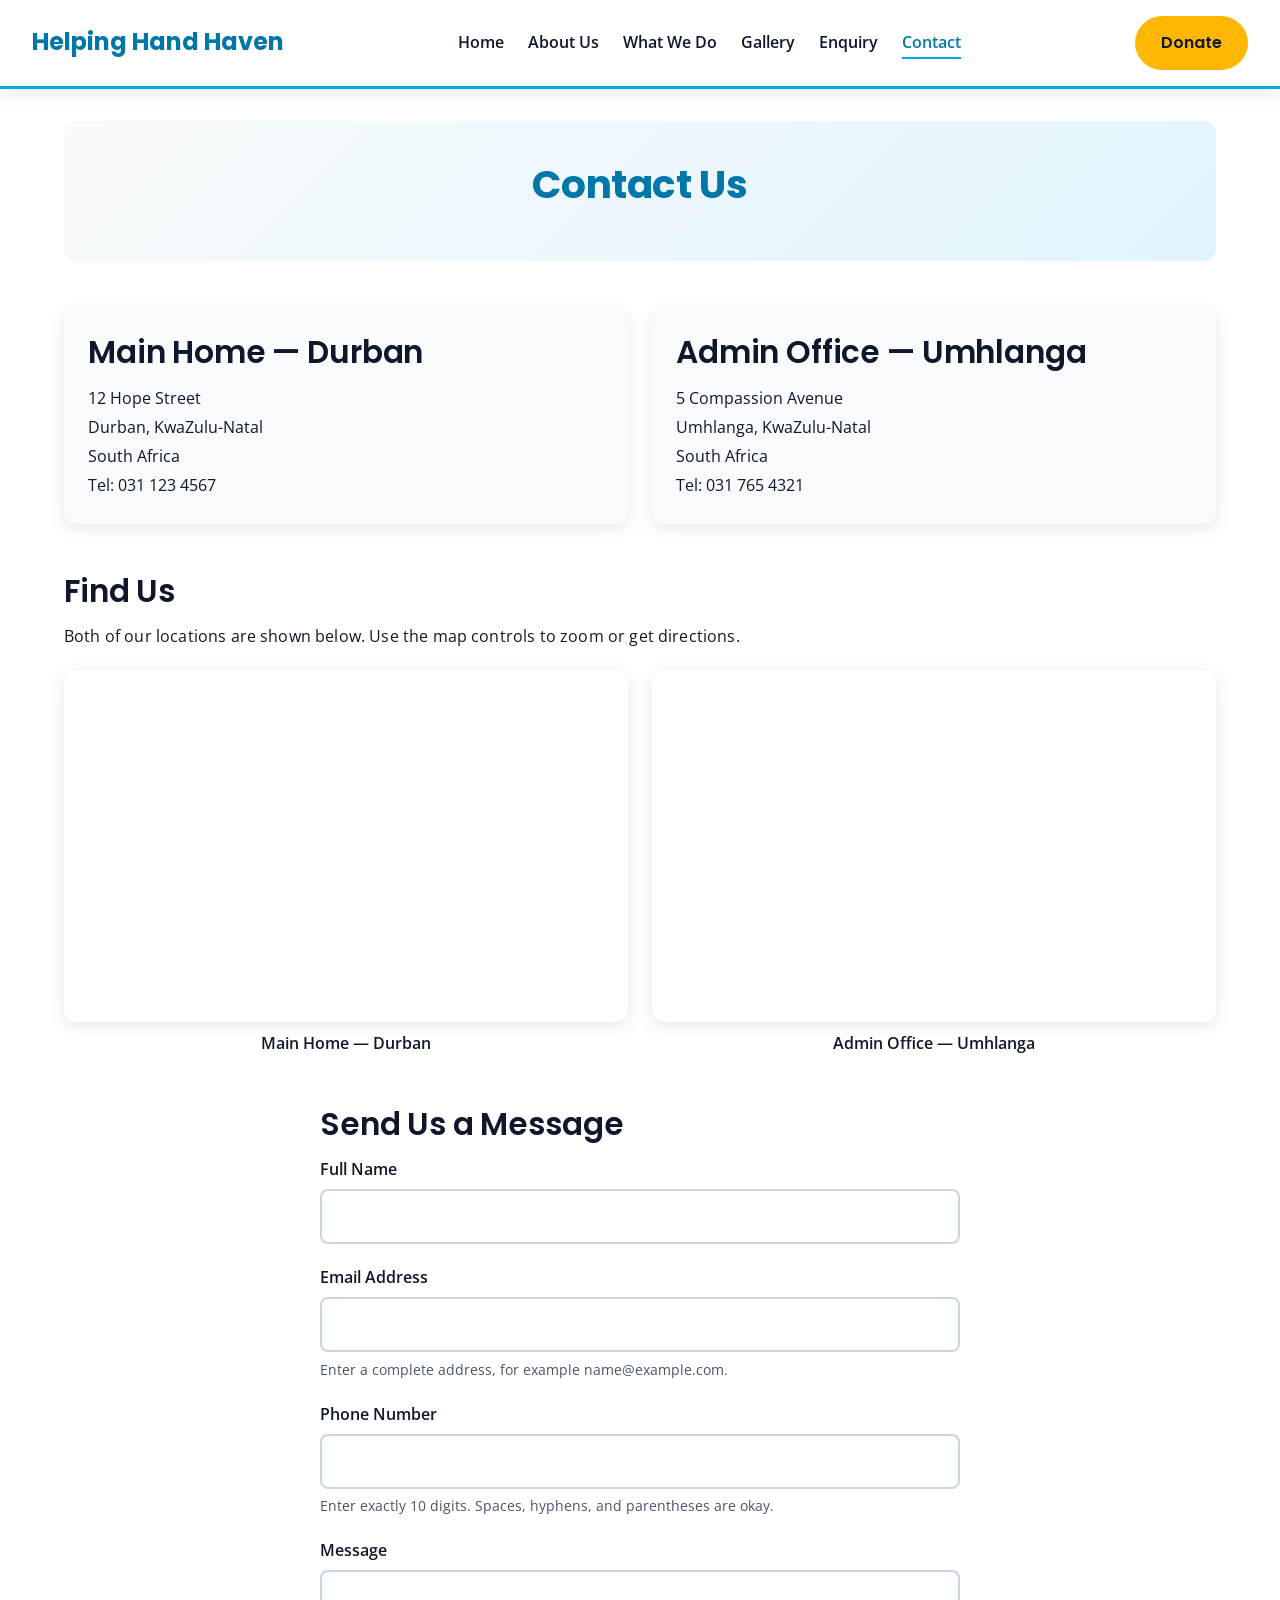
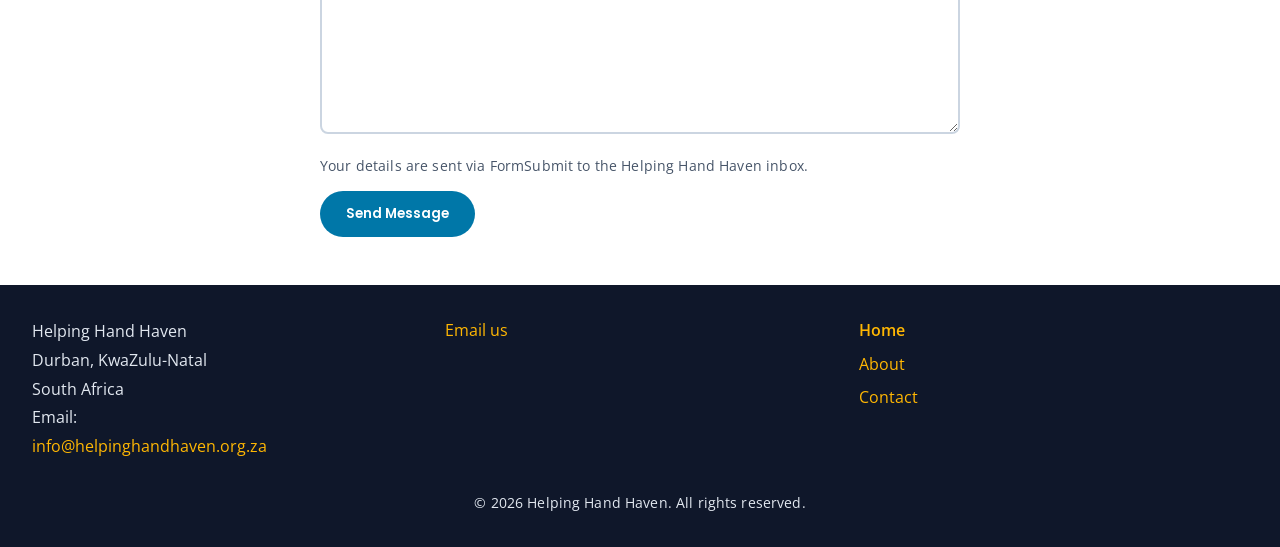
<file: contact.html>
<!DOCTYPE html>
<html lang="en">
<head>
    <meta charset="UTF-8">
    <meta name="viewport" content="width=device-width, initial-scale=1.0">
    <meta name="referrer" content="strict-origin-when-cross-origin">
    <title>Contact Helping Hand Haven | Durban and Umhlanga</title>
    <meta name="description" content="Contact Helping Hand Haven in Durban or Umhlanga, KwaZulu-Natal. Send a message or find directions to our locations.">
    <meta name="keywords" content="contact Helping Hand Haven, children's home Durban, Umhlanga, directions, KwaZulu-Natal">
    <link rel="preconnect" href="https://fonts.googleapis.com">
    <link rel="preconnect" href="https://fonts.gstatic.com" crossorigin>
    <link href="https://fonts.googleapis.com/css2?family=Open+Sans:wght@400;600;700&amp;family=Poppins:wght@400;600;700&amp;display=swap" rel="stylesheet">
    <link rel="stylesheet" href="css/styles.css">
    <script src="js/script.js" defer></script>
</head>
<body>

    <!-- ===== Header and Navigation ===== -->
    <header>
        <div class="logo">
            <a href="index.html">Helping Hand Haven</a>
        </div>
        <input class="nav-toggle" type="checkbox" id="nav-toggle" aria-controls="primary-navigation">
        <label class="nav-toggle-label" for="nav-toggle">
            <span aria-hidden="true"></span>
            <span class="visually-hidden">Toggle navigation menu</span>
        </label>
        <nav id="primary-navigation" aria-label="Primary navigation">
            <ul class="nav-links">
                <li><a href="index.html">Home</a></li>
                <li><a href="about.html">About Us</a></li>
                <li><a href="what-we-do.html">What We Do</a></li>
                <li><a href="gallery.html">Gallery</a></li>
                <li><a href="enquiry.html">Enquiry</a></li>
                <li><a href="contact.html" aria-current="page">Contact</a></li>
            </ul>
        </nav>
        <a href="enquiry.html" class="btn btn-donate">Donate</a>
    </header>

    <!-- ===== Main Content ===== -->
    <main>

        <section class="page-title">
            <h1>Contact Us</h1>
        </section>

        <!-- locations -->
        <section class="locations">
            <div class="location">
                <h2>Main Home &mdash; Durban</h2>
                <address>
                    12 Hope Street<br>
                    Durban, KwaZulu-Natal<br>
                    South Africa<br>
                    Tel: 031 123 4567
                </address>
            </div>
            <div class="location">
                <h2>Admin Office &mdash; Umhlanga</h2>
                <address>
                    5 Compassion Avenue<br>
                    Umhlanga, KwaZulu-Natal<br>
                    South Africa<br>
                    Tel: 031 765 4321
                </address>
            </div>
        </section>

        <!-- Map -->
        <section class="map-section">
            <h2>Find Us</h2>
            <p>Both of our locations are shown below. Use the map controls to zoom or get directions.</p>
            <div class="map-grid">
                <figure class="map-frame">
                    <iframe
                        title="Map showing the Main Home at 12 Hope Street, Durban"
                        src="https://www.google.com/maps?q=12+Hope+Street,+Durban,+KwaZulu-Natal,+South+Africa&amp;output=embed"
                        loading="lazy"
                        referrerpolicy="no-referrer-when-downgrade"
                        allowfullscreen></iframe>
                    <figcaption>Main Home &mdash; Durban</figcaption>
                </figure>
                <figure class="map-frame">
                    <iframe
                        title="Map showing the Admin Office at 5 Compassion Avenue, Umhlanga"
                        src="https://www.google.com/maps?q=5+Compassion+Avenue,+Umhlanga,+KwaZulu-Natal,+South+Africa&amp;output=embed"
                        loading="lazy"
                        referrerpolicy="no-referrer-when-downgrade"
                        allowfullscreen></iframe>
                    <figcaption>Admin Office &mdash; Umhlanga</figcaption>
                </figure>
            </div>
        </section>

        <!-- Contact form -->
        <section class="contact-form">
            <h2>Send Us a Message</h2>
            <form action="https://formsubmit.co/info@helpinghandhaven.org.za" method="post" data-email-form data-ajax-action="https://formsubmit.co/ajax/info@helpinghandhaven.org.za">
                <input type="hidden" name="_subject" value="New Helping Hand Haven contact message">
                <input type="hidden" name="_url" value="https://helpinghandhaven.org.za/contact.html">
                <input type="hidden" name="_template" value="table">
                <div class="honeypot" aria-hidden="true">
                    <label for="website">Leave this field blank</label>
                    <input type="text" id="website" name="_honey" tabindex="-1" autocomplete="off">
                </div>
                <div class="form-group">
                    <label for="full-name">Full Name</label>
                    <input type="text" id="full-name" name="full-name" minlength="2" maxlength="80" autocomplete="name" required>
                </div>
                <div class="form-group">
                    <label for="email">Email Address</label>
                    <input type="email" id="email" name="email" maxlength="254" autocomplete="email" aria-describedby="email-help" required>
                    <small id="email-help">Enter a complete address, for example name@example.com.</small>
                </div>
                <div class="form-group">
                    <label for="phone">Phone Number</label>
                    <input type="tel" id="phone" name="phone" inputmode="tel" maxlength="30" autocomplete="tel" aria-describedby="phone-help" required>
                    <small id="phone-help">Enter exactly 10 digits. Spaces, hyphens, and parentheses are okay.</small>
                </div>
                <div class="form-group">
                    <label for="message">Message</label>
                    <textarea id="message" name="message" rows="5" minlength="10" maxlength="1500" required></textarea>
                </div>
                <p class="form-note">Your details are sent via FormSubmit to the Helping Hand Haven inbox.</p>
                <button type="submit" class="btn btn-primary">Send Message</button>
                <p class="form-status" data-form-status role="status" aria-live="polite" tabindex="-1" hidden></p>
            </form>
        </section>

    </main>

    <!-- ===== Footer ===== -->
    <footer>
        <div class="footer-contact">
            <address>
                Helping Hand Haven<br>
                Durban, KwaZulu-Natal<br>
                South Africa<br>
                Email: <a href="mailto:info@helpinghandhaven.org.za">info@helpinghandhaven.org.za</a>
            </address>
        </div>
        <div class="footer-social">
            <a href="mailto:info@helpinghandhaven.org.za">Email us</a>
        </div>
        <div class="footer-links">
            <a href="index.html">Home</a>
            <a href="about.html">About</a>
            <a href="contact.html">Contact</a>
        </div>
        <p class="copyright">&copy; 2026 Helping Hand Haven. All rights reserved.</p>
    </footer>

</body>
</html>
</file>
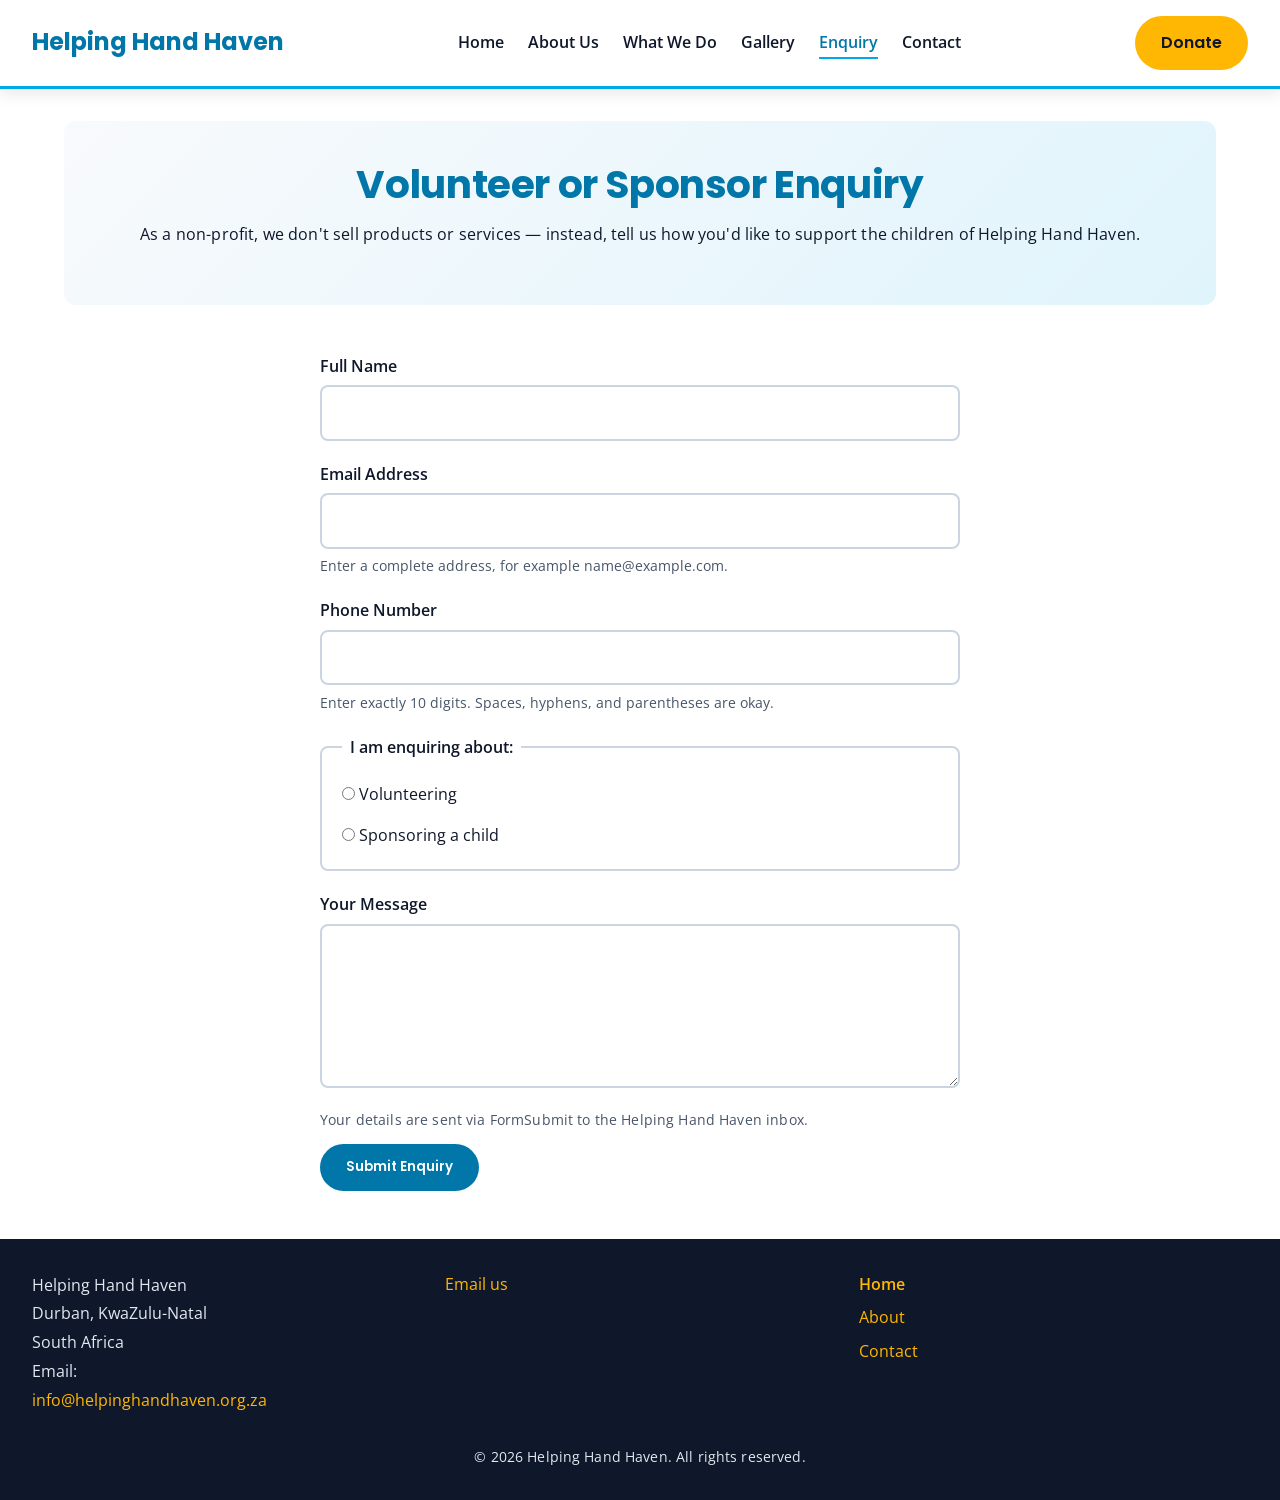
<file: enquiry.html>
<!DOCTYPE html>
<html lang="en">
<head>
    <meta charset="UTF-8">
    <meta name="viewport" content="width=device-width, initial-scale=1.0">
    <meta name="referrer" content="strict-origin-when-cross-origin">
    <title>Volunteer or Sponsor | Helping Hand Haven</title>
    <meta name="description" content="Ask about volunteering or sponsoring a child at Helping Hand Haven in Durban. Send an enquiry to our team.">
    <meta name="keywords" content="volunteer Durban, sponsor a child South Africa, children's home enquiry, Helping Hand Haven">
    <link rel="preconnect" href="https://fonts.googleapis.com">
    <link rel="preconnect" href="https://fonts.gstatic.com" crossorigin>
    <link href="https://fonts.googleapis.com/css2?family=Open+Sans:wght@400;600;700&amp;family=Poppins:wght@400;600;700&amp;display=swap" rel="stylesheet">
    <link rel="stylesheet" href="css/styles.css">
    <script src="js/script.js" defer></script>
</head>
<body>

    <!-- ===== Header and Navigation ===== -->
    <header>
        <div class="logo">
            <a href="index.html">Helping Hand Haven</a>
        </div>
        <input class="nav-toggle" type="checkbox" id="nav-toggle" aria-controls="primary-navigation">
        <label class="nav-toggle-label" for="nav-toggle">
            <span aria-hidden="true"></span>
            <span class="visually-hidden">Toggle navigation menu</span>
        </label>
        <nav id="primary-navigation" aria-label="Primary navigation">
            <ul class="nav-links">
                <li><a href="index.html">Home</a></li>
                <li><a href="about.html">About Us</a></li>
                <li><a href="what-we-do.html">What We Do</a></li>
                <li><a href="gallery.html">Gallery</a></li>
                <li><a href="enquiry.html" aria-current="page">Enquiry</a></li>
                <li><a href="contact.html">Contact</a></li>
            </ul>
        </nav>
        <a href="enquiry.html" class="btn btn-donate">Donate</a>
    </header>

    <!-- ===== Main Content ===== -->
    <main>

        <section class="page-title">
            <h1>Volunteer or Sponsor Enquiry</h1>
            <p>As a non-profit, we don't sell products or services &mdash; instead, tell us how you'd like to support the children of Helping Hand Haven.</p>
        </section>

        <!-- Enquiry form -->
        <section class="enquiry-form">
            <form action="https://formsubmit.co/info@helpinghandhaven.org.za" method="post" data-email-form data-ajax-action="https://formsubmit.co/ajax/info@helpinghandhaven.org.za">
                <input type="hidden" name="_subject" value="New Helping Hand Haven enquiry">
                <input type="hidden" name="_url" value="https://helpinghandhaven.org.za/enquiry.html">
                <input type="hidden" name="_template" value="table">
                <div class="honeypot" aria-hidden="true">
                    <label for="website">Leave this field blank</label>
                    <input type="text" id="website" name="_honey" tabindex="-1" autocomplete="off">
                </div>
                <div class="form-group">
                    <label for="full-name">Full Name</label>
                    <input type="text" id="full-name" name="full-name" minlength="2" maxlength="80" autocomplete="name" required>
                </div>
                <div class="form-group">
                    <label for="email">Email Address</label>
                    <input type="email" id="email" name="email" maxlength="254" autocomplete="email" aria-describedby="email-help" required>
                    <small id="email-help">Enter a complete address, for example name@example.com.</small>
                </div>
                <div class="form-group">
                    <label for="phone">Phone Number</label>
                    <input type="tel" id="phone" name="phone" inputmode="tel" maxlength="30" autocomplete="tel" aria-describedby="phone-help" required>
                    <small id="phone-help">Enter exactly 10 digits. Spaces, hyphens, and parentheses are okay.</small>
                </div>
                <fieldset class="form-group">
                    <legend>I am enquiring about:</legend>
                    <label><input type="radio" name="enquiry-type" value="volunteer" required> Volunteering</label>
                    <label><input type="radio" name="enquiry-type" value="sponsor"> Sponsoring a child</label>
                </fieldset>
                <div class="form-group">
                    <label for="message">Your Message</label>
                    <textarea id="message" name="message" rows="5" minlength="10" maxlength="1500" required></textarea>
                </div>
                <p class="form-note">Your details are sent via FormSubmit to the Helping Hand Haven inbox.</p>
                <button type="submit" class="btn btn-primary">Submit Enquiry</button>
                <p class="form-status" data-form-status role="status" aria-live="polite" tabindex="-1" hidden></p>
            </form>
        </section>

    </main>

    <!-- ===== Footer ===== -->
    <footer>
        <div class="footer-contact">
            <address>
                Helping Hand Haven<br>
                Durban, KwaZulu-Natal<br>
                South Africa<br>
                Email: <a href="mailto:info@helpinghandhaven.org.za">info@helpinghandhaven.org.za</a>
            </address>
        </div>
        <div class="footer-social">
            <a href="mailto:info@helpinghandhaven.org.za">Email us</a>
        </div>
        <div class="footer-links">
            <a href="index.html">Home</a>
            <a href="about.html">About</a>
            <a href="contact.html">Contact</a>
        </div>
        <p class="copyright">&copy; 2026 Helping Hand Haven. All rights reserved.</p>
    </footer>

</body>
</html>
</file>
<file: css/styles.css>
/* ==========================================================
   Helping Hand Haven - styles.css
   Sections: 1 Variables  2 Base  3 Typography  4 Layout
             5 Components  6 Pseudo-classes  7 Responsive
   ========================================================== */

/* Fonts: Poppins (headings) + Open Sans (body), as per proposal.
   They are loaded with <link> tags in the <head> of every HTML page (faster than @import). */

/* ---------- 1. CSS VARIABLES (colour scheme from proposal) ---------- */
:root {
  --blue: #00A8E8;
  --gold: #FFB703;
  --green: #38B000;
  --green-dark: #2D7A0F;
  --bg: #FFFFFF;
  --bg-soft: #F8FAFC;
  --text: #0F172A;
  --blue-dark: #0077A8;
  --radius: 0.75rem;
  --shadow: 0 0.25rem 1rem rgba(15, 23, 42, 0.1);
  --max-width: 75rem;

  /* Typography scale (ratio 1.25 - "major third"), all in rem so it scales with the user's settings */
  --step-0: 1rem;
  --step-1: 1.25rem;
  --step-2: 1.5625rem;
  --step-3: 1.9531rem;
  --step-4: 2.4414rem;
}

/* ---------- 2. BASE / DEFAULT STYLES ---------- */
/* CSS reset: removes each browser's default margins/padding so every browser starts equal */
*, *::before, *::after { box-sizing: border-box; margin: 0; padding: 0; }
html { scroll-behavior: smooth; -webkit-text-size-adjust: 100%; }

body {
  margin: 0;
  font-family: 'Open Sans', Arial, sans-serif;
  font-size: 1rem;            /* 16px base, relative everywhere else */
  line-height: 1.7;
  color: var(--text);
  background-color: var(--bg);
}

/* Responsive images: never overflow their container */
img { max-width: 100%; height: auto; display: block; }

a { color: var(--blue-dark); }

main { max-width: var(--max-width); margin: 0 auto; padding: 0 1.5rem; }

section { margin: 3rem 0; }

/* ---------- 3. TYPOGRAPHY ---------- */
h1, h2, h3 {
  font-family: 'Poppins', Arial, sans-serif;
  line-height: 1.25;
  margin: 0 0 0.75rem;
}
h1 { font-size: var(--step-4); font-weight: 700; letter-spacing: -0.01em; }
h2 { font-size: var(--step-3); font-weight: 600; letter-spacing: -0.005em; }
h3 { font-size: var(--step-1); font-weight: 600; color: var(--blue-dark); }
p  { margin: 0 0 1rem; font-weight: 400; letter-spacing: 0.01em; }
strong { font-weight: 600; }
small { font-size: 0.85rem; color: #475569; }
blockquote { margin: 0; font-style: italic; font-size: 1.2rem; }
cite { font-weight: 600; font-style: normal; }

/* ---------- 4. LAYOUT STRUCTURE (Flexbox + Grid) ---------- */
/* Header: flexbox row - logo | nav | donate button */
header {
  display: flex;
  align-items: center;
  justify-content: space-between;
  gap: 1rem;
  flex-wrap: wrap;
  padding: 1rem 2rem;
  background: var(--bg);
  border-bottom: 0.2rem solid var(--blue);
  box-shadow: var(--shadow);
  position: sticky;
  top: 0;
  z-index: 10;
}
.logo a {
  font-family: 'Poppins', Arial, sans-serif;
  font-size: 1.5rem;
  font-weight: 700;
  color: var(--blue-dark);
  text-decoration: none;
}
.nav-links {
  display: flex;
  flex-wrap: wrap;
  gap: 1.5rem;
  list-style: none;
  margin: 0;
  padding: 0;
}
.nav-links a {
  color: var(--text);
  text-decoration: none;
  font-weight: 600;
  padding: 0.25rem 0;
  border-bottom: 0.15rem solid transparent;
}

/* Hamburger toggle: hidden on desktop, shown on tablet/mobile (see section 7) */
.nav-toggle { display: none; }
.nav-toggle-label { display: none; cursor: pointer; padding: 0.5rem; }
.nav-toggle-label span,
.nav-toggle-label span::before,
.nav-toggle-label span::after {
  display: block;
  width: 1.75rem;
  height: 0.2rem;
  background: var(--text);
  border-radius: 0.2rem;
  position: relative;
  transition: transform 0.25s, background-color 0.25s;
}
.nav-toggle-label span::before, .nav-toggle-label span::after { content: ""; position: absolute; left: 0; }
.nav-toggle-label span::before { top: -0.5rem; }
.nav-toggle-label span::after  { top: 0.5rem; }
.visually-hidden {
  position: absolute;
  width: 1px;
  height: 1px;
  padding: 0;
  margin: -1px;
  overflow: hidden;
  clip: rect(0, 0, 0, 0);
  white-space: nowrap;
  border: 0;
}

/* Two-column sections: flexbox */
.hero, .our-history, .service-block {
  display: flex;
  align-items: center;
  gap: 2.5rem;
}
.hero-text, .history-text, .service-text,
.hero-image, .history-image, .service-image { flex: 1 1 50%; }
.service-block.reverse { flex-direction: row-reverse; }

/* Card / photo / team / gallery layouts: CSS Grid */
.core-offerings,
.mission-vision,
.locations {
  display: grid;
  grid-template-columns: repeat(auto-fit, minmax(16rem, 1fr));
  gap: 1.5rem;
}
.photo-grid, .team-grid {
  display: grid;
  grid-template-columns: repeat(3, 1fr);
  gap: 1.5rem;
}
.gallery-grid {
  display: grid;
  grid-template-columns: repeat(3, 1fr);
  gap: 1.5rem;
}
/* Footer: named grid areas (grid-template-areas) make the layout easy to read and rearrange */
footer {
  display: grid;
  grid-template-columns: repeat(3, 1fr);
  grid-template-areas:
    "contact social links"
    "copy    copy   copy";
  gap: 1.5rem;
}
.footer-contact { grid-area: contact; }
.footer-social  { grid-area: social; }
.footer-links   { grid-area: links; }
.copyright      { grid-area: copy; }

/* ---------- 5. VISUAL STYLES / COMPONENTS ---------- */
.page-title {
  text-align: center;
  padding: 2.5rem 1rem;
  margin: 2rem 0;
  background: linear-gradient(135deg, var(--bg-soft), #e0f4fc);
  border-radius: var(--radius);
}
.page-title h1 { color: var(--blue-dark); }

/* Buttons */
.btn {
  display: inline-block;
  padding: 0.7rem 1.5rem;
  border-radius: 2rem;
  font-family: 'Poppins', Arial, sans-serif;
  font-weight: 600;
  text-decoration: none;
  border: 0.15rem solid transparent;
  cursor: pointer;
  transition: background-color 0.2s, transform 0.2s;
}
.btn-primary   { background: var(--blue-dark); color: #fff; }
.btn-secondary { background: transparent; color: var(--blue-dark); border-color: var(--blue); }
.btn-donate    { background: var(--gold); color: var(--text); }

/* Images */
.hero-image img, .history-image img, .service-image img,
.photo-grid img, .gallery-grid img {
  border-radius: var(--radius);
  box-shadow: var(--shadow);
  object-fit: cover;
  filter: brightness(1.06);
  width: 100%;
  aspect-ratio: 4 / 3;
}
.team-grid img {
  width: 10rem; height: 10rem; aspect-ratio: 1 / 1;
  margin: 0 auto 0.75rem;
  border-radius: 50%;
  object-fit: cover;
  filter: brightness(1.06);
  border: 0.25rem solid var(--gold);
}
figure { margin: 0; text-align: center; }
figcaption { margin-top: 0.5rem; font-weight: 600; }

/* Cards */
.card {
  background: var(--bg-soft);
  padding: 1.5rem;
  border-radius: var(--radius);
  border-top: 0.3rem solid var(--green);
  box-shadow: var(--shadow);
}
.mission-vision .card:nth-child(2) { border-top-color: var(--gold); }

/* Lists, table */
.how-to-help ol, .whats-included ul { padding-left: 1.5rem; }
.how-to-help li, .whats-included li { margin-bottom: 0.5rem; }
.whats-included {
  background: var(--bg-soft);
  padding: 1.5rem 2rem;
  border-radius: var(--radius);
  border-left: 0.3rem solid var(--green);
}
table { width: 100%; border-collapse: collapse; box-shadow: var(--shadow); }
th, td { padding: 0.75rem 1rem; text-align: left; border-bottom: 0.0625rem solid #e2e8f0; }
th { background: var(--blue-dark); color: #fff; font-family: 'Poppins', Arial, sans-serif; }
tbody tr:nth-child(even) { background: var(--bg-soft); }

/* Testimonial + CTA banner */
.testimonial {
  background: var(--bg-soft);
  padding: 2rem;
  border-radius: var(--radius);
  border-left: 0.4rem solid var(--gold);
}
.testimonial footer { display: block; grid-template-areas: none; margin-top: 1rem; background: none; padding: 0; color: var(--text); }
.cta-banner {
  text-align: center;
  padding: 3rem 1.5rem;
  color: #fff;
  background: linear-gradient(135deg, var(--blue-dark), var(--green-dark));
  border-radius: var(--radius);
}
.cta-banner h2 { color: #fff; }

/* Forms */
.contact-form, .enquiry-form { max-width: 40rem; margin-left: auto; margin-right: auto; }
.form-group { margin-bottom: 1.25rem; display: flex; flex-direction: column; gap: 0.35rem; }
label, legend { font-weight: 600; }
input[type="text"], input[type="email"], input[type="tel"], input[type="search"], select, textarea {
  padding: 0.75rem;
  font: inherit;
  border: 0.125rem solid #cbd5e1;
  border-radius: 0.5rem;
  width: 100%;
}
fieldset { border: 0.125rem solid #cbd5e1; border-radius: 0.5rem; padding: 1rem 1.25rem; }
legend { padding: 0 0.5rem; }
fieldset label { display: block; font-weight: 400; margin: 0.25rem 0; }

/* Contact page */
.location {
  background: var(--bg-soft);
  padding: 1.5rem;
  border-radius: var(--radius);
  box-shadow: var(--shadow);
}
address { font-style: normal; line-height: 1.8; }
.map-placeholder {
  padding: 4rem 1rem;
  text-align: center;
  background: var(--bg-soft);
  border: 0.15rem dashed var(--blue);
  border-radius: var(--radius);
}

/* Maps: two side by side, matching the location cards above */
.map-grid {
  display: grid;
  grid-template-columns: repeat(2, 1fr);
  gap: 1.5rem;
  margin-top: 1.25rem;
}
.map-frame { min-width: 0; }
.map-frame iframe {
  display: block;
  width: 100%;
  height: 22rem;
  border: 0;
  border-radius: var(--radius);
  box-shadow: var(--shadow);
}

/* Footer */
footer {
  margin-top: 3rem;
  padding: 2rem;
  background: var(--text);
  color: #e2e8f0;
}
footer a { color: var(--gold); display: block; margin-bottom: 0.4rem; text-decoration: none; }
.copyright { text-align: center; margin: 0; font-size: 0.85rem; }

/* ---------- 6. PSEUDO-CLASSES ---------- */
.nav-links a:hover,
.nav-links a:focus,
.nav-links a[aria-current="page"] { color: var(--blue-dark); border-bottom-color: var(--blue); }
.btn:hover { transform: translateY(-0.125rem); }
.btn-primary:hover   { background: var(--blue-dark); }
.btn-secondary:hover { background: var(--blue-dark); color: #fff; }
.btn-donate:hover    { background: #e6a400; }
a:focus-visible, .btn:focus-visible { outline: 0.2rem solid var(--blue-dark); outline-offset: 0.2rem; }
input:focus, select:focus, textarea:focus { outline: none; border-color: var(--blue); box-shadow: 0 0 0 0.2rem rgba(0, 168, 232, 0.25); }
footer a:hover { text-decoration: underline; }
.photo-grid figure:hover img, .gallery-grid figure:hover img { transform: scale(1.03); transition: transform 0.3s; }
.card:hover { transform: translateY(-0.25rem); transition: transform 0.2s; }
.how-to-help li::marker { color: var(--green); font-weight: 700; }

/* :active = while the mouse button is held down */
.btn:active { transform: translateY(0); }
/* :first-child / :last-child / :nth-child = structural pseudo-classes */
.footer-links a:first-child { font-weight: 600; }
tbody tr:hover { background: #e0f4fc; }
/* :visited, :checked, :required, :invalid, ::placeholder, ::selection */
main p a:visited { color: #5b3f9a; }
input[type="radio"]:checked + label, input:checked { accent-color: var(--green); }
input:required:invalid:focus, textarea:required:invalid:focus { border-color: #dc2626; box-shadow: 0 0 0 0.2rem rgba(220, 38, 38, 0.2); }
::placeholder { color: #94a3b8; }
::selection { background: var(--gold); color: var(--text); }
/* Hamburger icon animates into an X when the hidden checkbox is checked */
.nav-toggle:focus-visible + .nav-toggle-label { outline: 0.2rem solid var(--blue-dark); outline-offset: 0.2rem; }
.nav-toggle:checked + .nav-toggle-label span { background: transparent; }
.nav-toggle:checked + .nav-toggle-label span::before { transform: translateY(0.5rem) rotate(45deg); }
.nav-toggle:checked + .nav-toggle-label span::after  { transform: translateY(-0.5rem) rotate(-45deg); }
/* Respect users who ask their device for less motion */
@media (prefers-reduced-motion: reduce) {
  * { transition: none !important; scroll-behavior: auto !important; }
}


/* Search controls, live results, and service cards */
.service-tools, .gallery-tools {
  display: grid;
  grid-template-columns: repeat(auto-fit, minmax(min(100%, 16rem), 24rem));
  justify-content: center;
  align-items: end;
  gap: 1rem;
  margin: 1.5rem 0 0.5rem;
}
.service-tools .form-group, .gallery-tools .form-group { margin-bottom: 0; }
.service-list { display: grid; gap: 2rem; }
.service-list .service-block { margin: 0; }
.filter-status { min-height: 1.5em; margin: 0 0 1rem; text-align: center; }

/* The honeypot field is hidden from visitors and assistive technology. */
.honeypot { position: absolute; left: -10000px; width: 1px; height: 1px; overflow: hidden; }
button:disabled { opacity: 0.7; cursor: wait; }

/* Gallery buttons and the full-size photo viewer */
.gallery-open {
  display: block;
  width: 100%;
  padding: 0;
  border: 0;
  border-radius: var(--radius);
  background: transparent;
  cursor: zoom-in;
}
.gallery-open:focus-visible, button:focus-visible, select:focus-visible, input[type="search"]:focus-visible {
  outline: 0.2rem solid var(--blue-dark);
  outline-offset: 0.2rem;
}
.gallery-lightbox {
  width: min(72rem, calc(100vw - 2rem));
  max-width: 72rem;
  max-height: 92vh;
  margin: auto;
  padding: 1rem;
  overflow: auto;
  border: 0;
  border-radius: var(--radius);
  background: var(--bg);
  color: var(--text);
  box-shadow: var(--shadow);
}
.gallery-lightbox::backdrop { background: rgba(15, 23, 42, 0.82); }
.gallery-lightbox figure { text-align: center; }
.gallery-lightbox img {
  display: block;
  width: auto;
  max-width: 100%;
  max-height: 70vh;
  margin: 0 auto;
  aspect-ratio: auto;
  object-fit: contain;
  border-radius: 0.5rem;
  box-shadow: none;
  filter: brightness(1.06);
}
.lightbox-topbar, .lightbox-controls {
  display: flex;
  align-items: center;
  justify-content: space-between;
  gap: 0.75rem;
}
.lightbox-topbar { margin-bottom: 0.5rem; }
.lightbox-topbar p { margin: 0; }
.lightbox-close {
  padding: 0.5rem 0.9rem;
  border: 0.1rem solid var(--blue);
  border-radius: 1rem;
  background: var(--bg);
  color: var(--blue-dark);
  font: inherit;
  cursor: pointer;
}
.lightbox-controls { justify-content: center; flex-wrap: wrap; margin-top: 0.75rem; }

/* Gentle scroll reveals run only when JavaScript and motion are available. */
.has-scroll-reveal [data-reveal] {
  opacity: 0;
  transform: translateY(1rem);
  transition: opacity 0.45s ease, transform 0.45s ease;
}
.has-scroll-reveal [data-reveal].is-visible { opacity: 1; transform: none; }
/* ---------- 7. RESPONSIVE DESIGN (mobile-first adjustments) ---------- */
/* Breakpoints: Desktop (>1024px) | Large tablet (<=1024px) | Tablet (<=768px) | Mobile (<=480px) */

/* Large tablet and small laptop: use an operable menu below 1025px. */
@media (max-width: 1024px) {
  header { padding: 0.75rem 1.5rem; }
  .logo { order: 1; margin-right: auto; }
  .nav-toggle {
    display: block;
    position: absolute;
    width: 1px;
    height: 1px;
    overflow: hidden;
    clip: rect(0, 0, 0, 0);
    clip-path: inset(50%);
    white-space: nowrap;
  }
  .nav-toggle-label { display: block; order: 2; }
  header > .btn-donate { order: 3; }
  header > nav { order: 4; width: 100%; display: none; }
  .nav-toggle:checked ~ nav { display: block; }
  .nav-links { flex-direction: column; gap: 0; border-top: 0.0625rem solid #e2e8f0; }
  .nav-links li { border-bottom: 0.0625rem solid #e2e8f0; }
  .nav-links a { display: block; padding: 0.85rem 0.5rem; border-bottom: none; }
}

/* Tablet: 768px and below */
@media (max-width: 768px) {
  h1 { font-size: var(--step-3); }
  h2 { font-size: var(--step-2); }

  header { padding: 0.75rem 1rem; }

  /* Multi-column sections collapse to a single column */
  .hero, .our-history, .service-block, .service-block.reverse { flex-direction: column; }
  .photo-grid, .team-grid, .gallery-grid { grid-template-columns: repeat(2, 1fr); }
    .map-grid { grid-template-columns: 1fr; }
  .map-frame iframe { height: 18rem; }
  footer {
    grid-template-columns: repeat(2, 1fr);
    grid-template-areas:
      "contact social"
      "links   links"
      "copy    copy";
  }
}

/* Mobile: 480px and below */
@media (max-width: 480px) {
  body { font-size: 0.95rem; }
  h1 { font-size: var(--step-2); }
  h2 { font-size: var(--step-1); }
  h3 { font-size: 1.1rem; }
  main { padding: 0 1rem; }
  header { gap: 0.5rem; }
  .logo a { font-size: 1.05rem; }
  .nav-toggle-label { padding: 0.35rem; }
  header > .btn-donate { padding: 0.45rem 0.9rem; font-size: 0.9rem; }
  main .btn { display: block; text-align: center; margin-bottom: 0.75rem; }
  .photo-grid, .team-grid, .gallery-grid { grid-template-columns: 1fr; }
  footer {
    grid-template-columns: 1fr;
    grid-template-areas: "contact" "social" "links" "copy";
    padding: 1.5rem 1rem;
  }
  .page-title { padding: 1.5rem 1rem; }
  .gallery-lightbox { width: calc(100vw - 1rem); padding: 0.75rem; }
  .lightbox-controls .btn { display: inline-block; width: auto; }
  .cta-banner { padding: 2rem 1rem; }
  .testimonial, .whats-included { padding: 1.25rem; }
  /* Wide tables scroll sideways instead of breaking the page */
  table { display: block; overflow-x: auto; }
}

.form-note { margin: 0.75rem 0; color: #475569; font-size: 0.9rem; }

/* Accessible feedback for form submissions */
.form-status {
  margin-top: 1rem;
  padding: 0.75rem 1rem;
  background: var(--bg-soft);
  border-left: 0.3rem solid var(--green);
  border-radius: var(--radius);
  color: var(--text);
}
.form-status[hidden] { display: none; }
</file>
